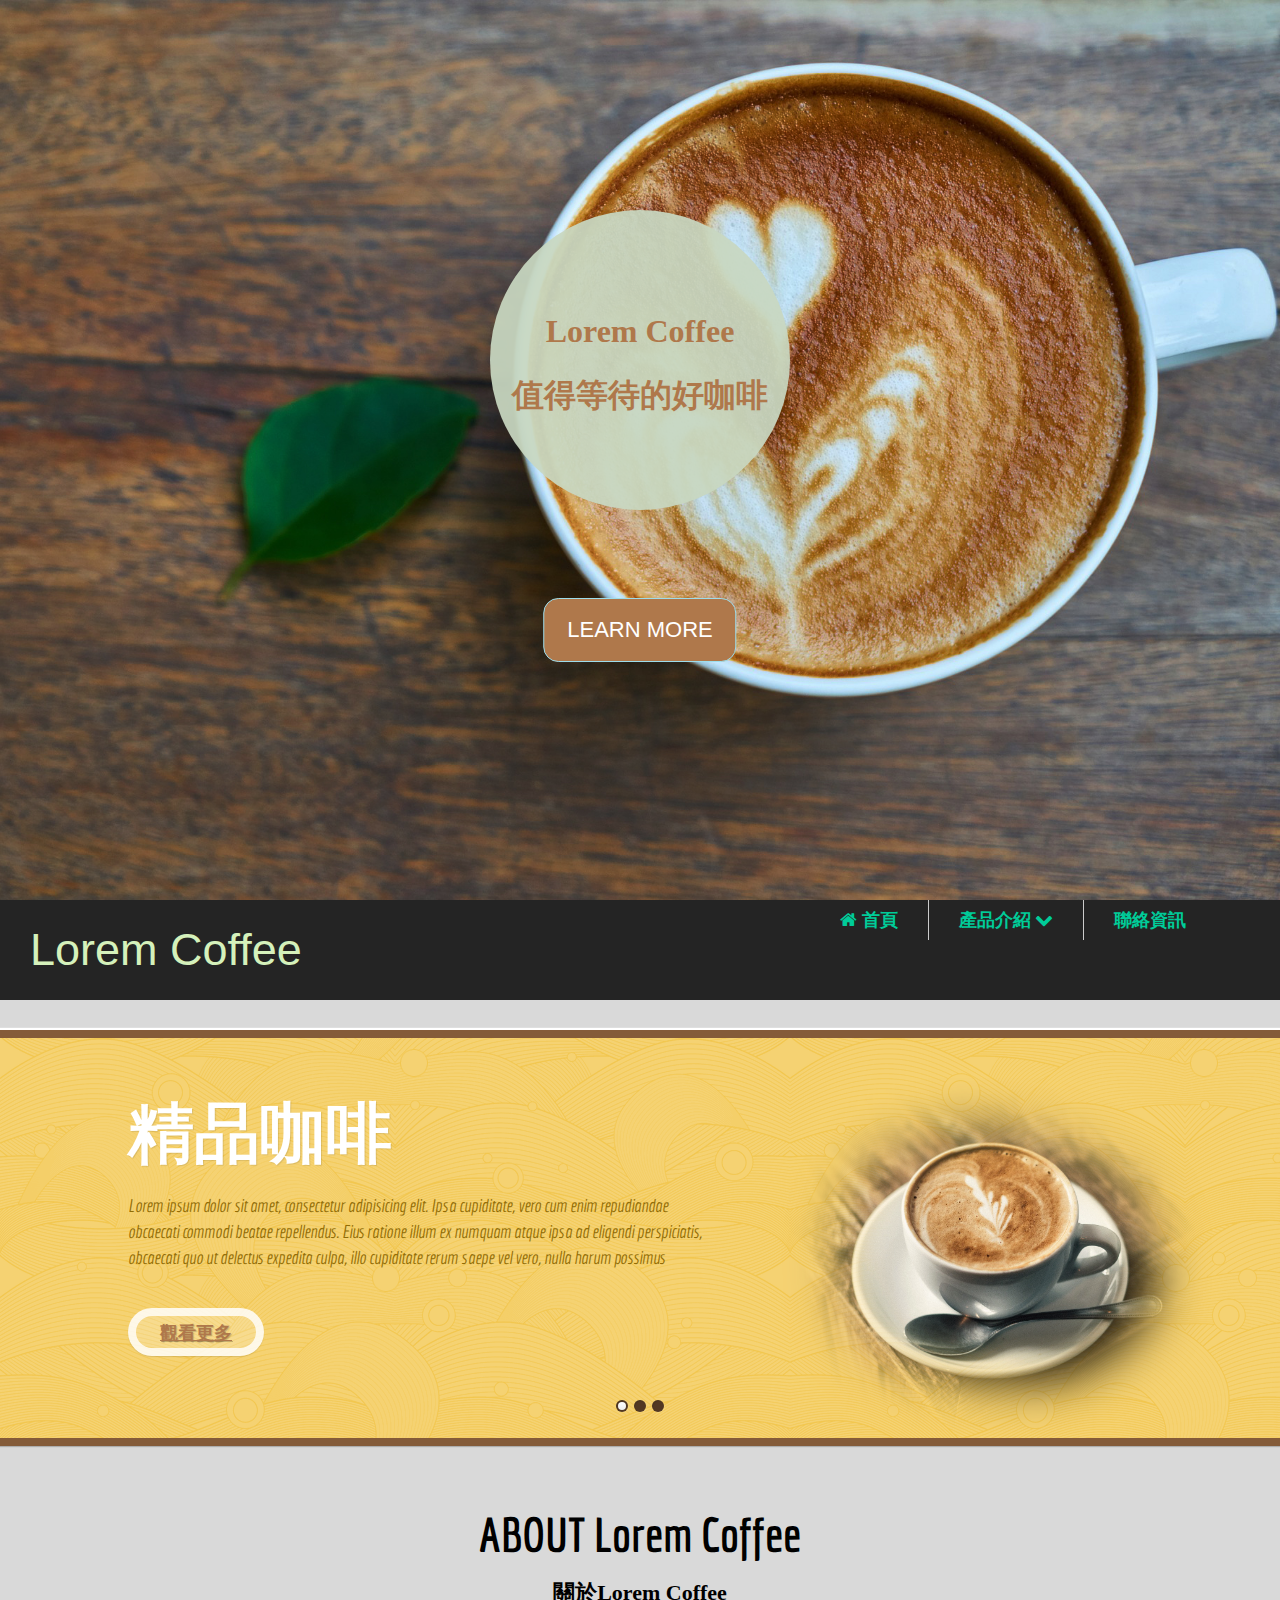
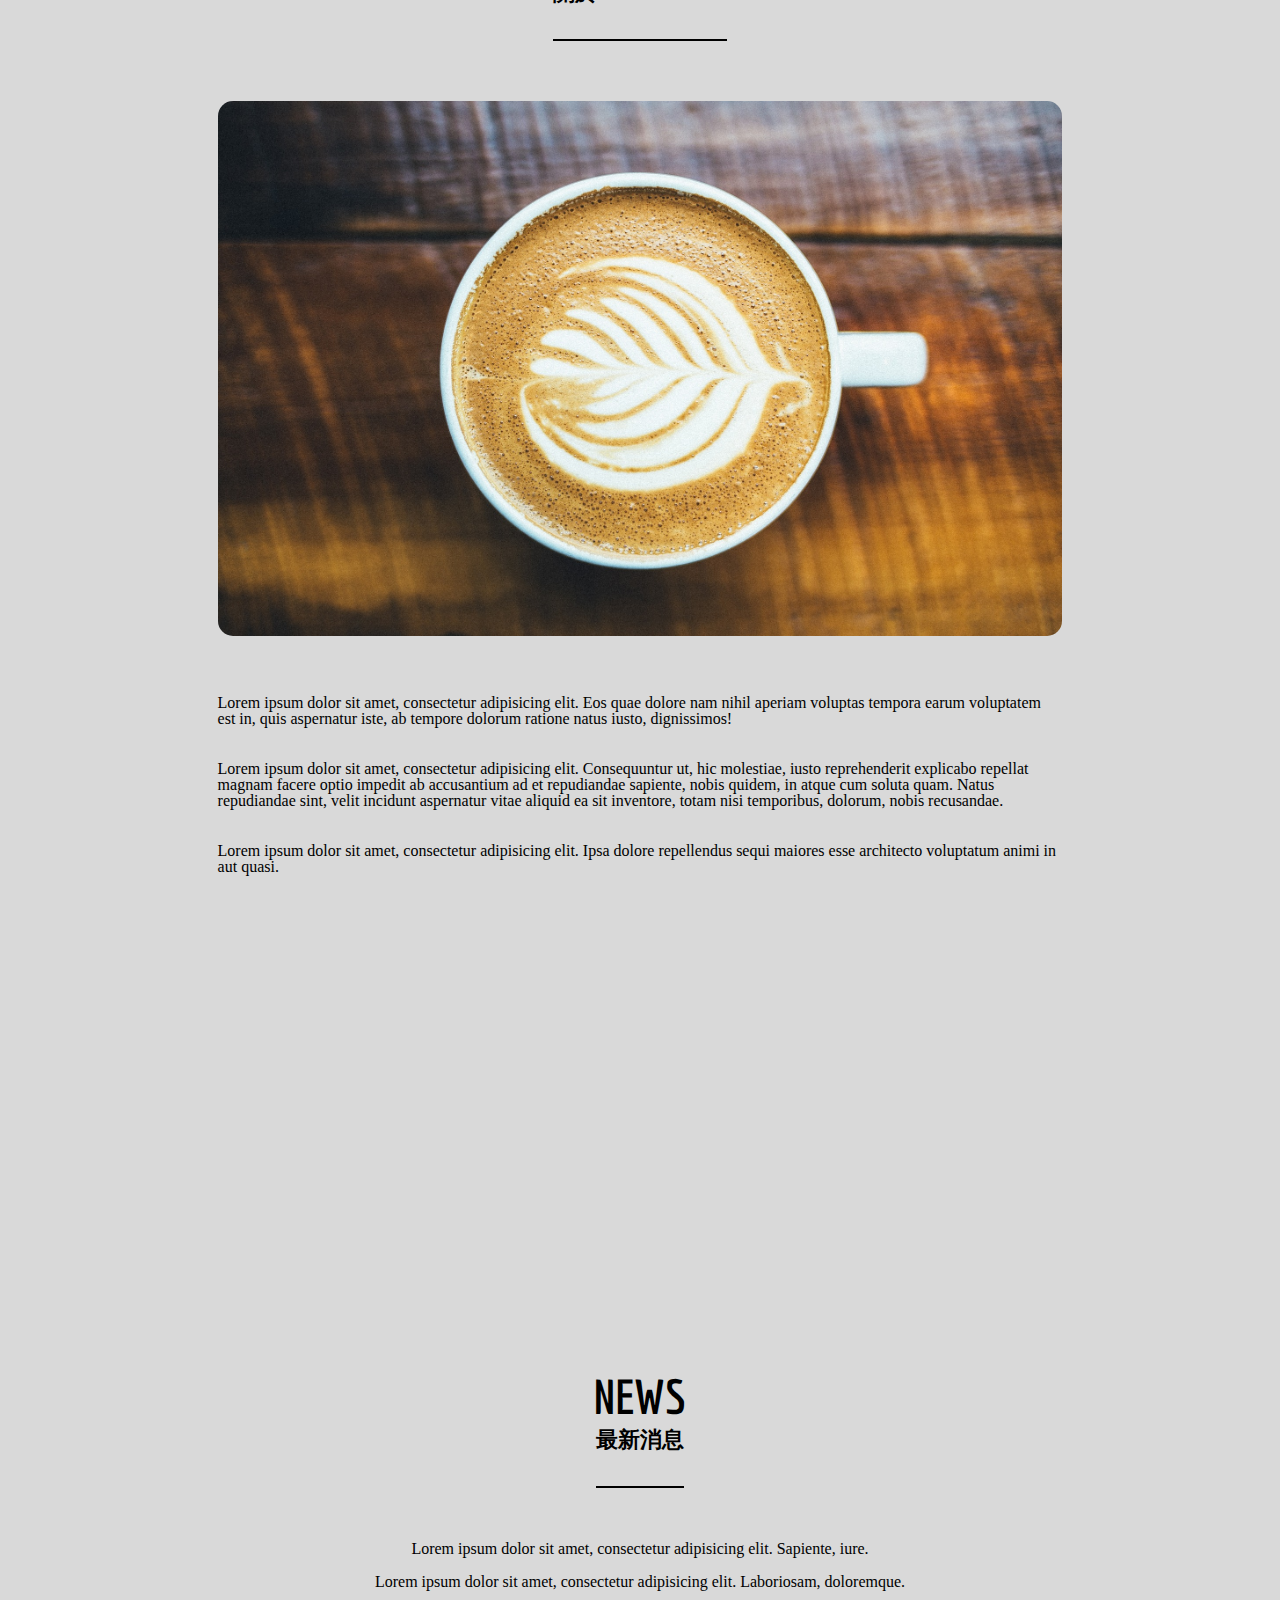
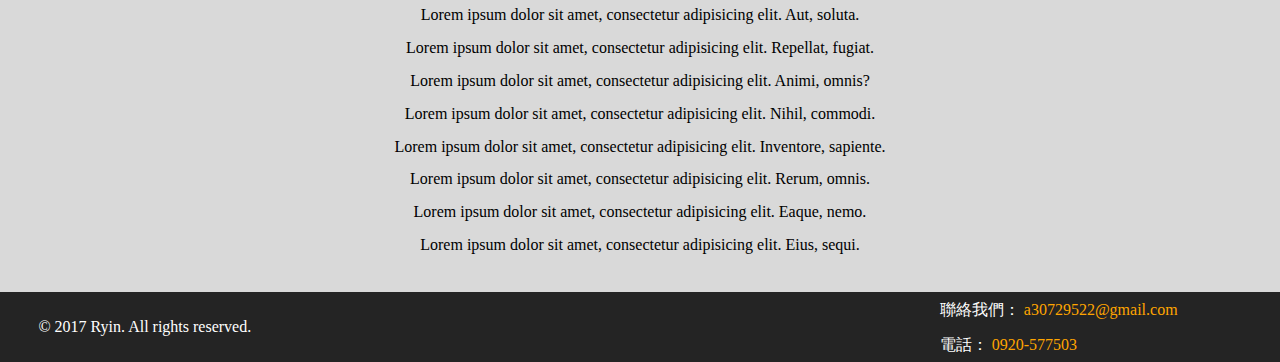
<file: index.html>
<!DOCTYPE html>
<html lang="en">

<head>
    <meta charset="UTF-8" />
    <meta http-equiv="X-UA-Compatible" content="IE=edge,chrome=1">
    <title>Lorem Coffee│值得等待的好咖啡</title>

    <meta name="viewport" content="width=device-width, initial-scale=1.0"><!--viewport，限制使用者操作縮放-->

    <meta name="description" content="Lorem Coffee│值得等待的好咖啡" />

    <meta name="keywords" content="slider, animations, parallax, delayed, easing, jquery, css3, kendo UI" />
    <meta name="author" content="Codrops" />

    
    <link rel="stylesheet" type="text/css" href="css/Parallax Content Slider with CSS3 and jQuery.css" /><!--幻燈片核心CSS-->
    <script type="text/javascript" src="js/modernizr.custom.28468.js"></script><!--幻燈片核心jQ-->
    
    <link href='http://fonts.googleapis.com/css?family=Economica:700,400italic' rel='stylesheet' type='text/css'><!--載入(英文)字型檔-->

    <noscript>
        <link rel="stylesheet" type="text/css" href="css/nojs.css" />
    </noscript>

	<link rel="shortcut icon" href="img/coffee-cup.ico"> 
	<!--載入網頁圖示-->
    <link rel="stylesheet" href="css/Lorem Coffee.css"><!--載入自定義的css檔-->
    <link rel="stylesheet" href="css/font-awesome.css">
    <!--載入font-awesome.css檔-->
    <link rel="stylesheet" href="css/animate.css"><!--載入animate.css動畫效果-->
    <script src="js/jquery-3.2.1.min.js"></script><!--載入JS(jQuery)核心-->
    <script src="js/coffee_all.js"></script><!--載入自定義的jQuery檔-->
    <!--由於套用幻燈片plugin之緣故，無法使用animate css-->
    
</head>

<body>
    <!--首頁大圖-->
    <div class="site_banner">
        <div class="site_banner_bg"></div>
        <div class="slogan_text">
            <p>Lorem Coffee</p>
            <p> 值得等待的好咖啡</p>
        </div>
        <input type="submit" value="LEARN MORE">
    </div>

    <div id="header">
        <div class="top_bar">
            <div class="logo">
                <h1>
		            <a href="index.html">Lorem Coffee</a>
	            </h1>
            </div>
            <!--下拉式選單-->
            <ul class="drop-down-menu">
                <li><a href="index.html" title="返回首頁"><span class="fa fa-home"></span> 首頁</a>
                </li>
                <li><a herf="#">產品介紹 <span class="fa fa-chevron-down"></span></a>
                    <ul>
                        <li><a href="product_coffee.html">精品咖啡</a>
                        </li>
                        <li><a href="product_tea.html">茶品與其他飲品</a>
                        </li>
                        <li><a href="product_cake.html">糕點甜品</a>
                        </li>
                    </ul>
                    </li>
                    <li><a href="liaise.html" title="聯絡我們">聯絡資訊</a>
                    </li>
            </ul>
            <!--手機版本選單-->
            <div id="right_menu">
                <div class="fa fa-bars"></div>
                <ul class="menu_list">
                    <div class="fa fa-chevron-up"></div>
                    <div class="clearfix"></div>

                    <li class="blank"><a href="index.html" title="返回首頁">首頁</a></li>
                    <li><a href="#" class="nope">產品介紹</a>
                        <ul>
                            <li><a href="product_coffee.html">精品咖啡</a>
                            </li>
                            <li><a href="product_tea.html">茶品與其他飲品</a>
                            </li>
                            <li><a href="product_cake.html">糕點甜品</a>
                            </li>
                        </ul>
                    </li>
                    <li><a href="liaise.html" title="聯絡我們">聯絡資訊</a></li>
                </ul>
            </div>
        </div>
    </div>
    <!--幻燈片效果-->
    <div id="da-slider" class="da-slider">
        <div class="da-slide">
            <h2>精品咖啡</h2>
            <p>Lorem ipsum dolor sit amet, consectetur adipisicing elit. Ipsa cupiditate, vero cum enim repudiandae obcaecati commodi beatae repellendus. Eius ratione illum ex numquam atque ipsa ad eligendi perspiciatis, obcaecati quo ut delectus expedita culpa, illo cupiditate rerum saepe vel vero, nulla harum possimus dignissimos error. Iste id ut dolorem dolorum laboriosam necessitatibus rerum laborum fugiat, voluptatibus, porro aspernatur et magni laudantium ea pariatur odit debitis. Incidunt ex accusamus numquam ad veniam corporis eum. Cum modi tenetur laboriosam autem molestias earum!</p>
            <a href="product_coffee.html" class="da-link">觀看更多</a>
            <div class="da-img">
                <img class="coffee_img" src="img/1.png" alt="精品咖啡" />
            </div>
        </div>
        <div class="da-slide">
            <h2>茶品與其他飲品</h2>
            <p>Lorem ipsum dolor sit amet, consectetur adipisicing elit. Quibusdam, delectus. Provident sit hic optio animi quae dolorum neque blanditiis aliquam. Esse laborum magnam molestias cupiditate tempora iste nesciunt recusandae assumenda nam deserunt, tempore numquam perspiciatis accusamus pariatur, quo tenetur, explicabo odio cumque praesentium laudantium. Recusandae et beatae esse blanditiis pariatur adipisci omnis, dolores vero ut quaerat dignissimos maxime assumenda illum quod tempore totam amet aliquam eum id voluptate temporibus. Dolor sunt soluta neque at voluptatum sapiente natus qui cum iusto.</p>
            <a href="product_tea.html" class="da-link">觀看更多</a>
            <div class="da-img">
                <img class="tea_img" src="img/2.png" alt="image01" />
            </div>
        </div>
        <div class="da-slide">
            <h2>糕點甜品</h2>
            <p>Lorem ipsum dolor sit amet, consectetur adipisicing elit. Accusantium natus tenetur quae aliquam eaque laboriosam nihil impedit accusamus ratione nemo saepe fuga atque maxime aspernatur omnis eos ducimus obcaecati, ut, earum voluptas, a. Quo vero provident distinctio in necessitatibus enim excepturi deleniti, iste illo dicta voluptatem aspernatur, a itaque quasi ducimus perferendis corrupti omnis quos non. Hic quas nihil minus inventore soluta consequatur veritatis labore, eos dicta sint pariatur alias cum vitae magni, aspernatur modi incidunt, amet. Tempore quam, suscipit.</p>
            <a href="product_cake.html" class="da-link">觀看更多</a>
            <div class="da-img">
                <img class="cake_img" src="img/3.png" alt="image01" />
            </div>
        </div>
        <nav class="da-arrows">
            <!--左右置換箭頭icon-->
            <span class="da-arrows-prev"></span>
            <span class="da-arrows-next"></span>
        </nav>
    </div>

    <div class="main">
    	<div class="about">
            <h2>ABOUT Lorem Coffee<br><span>關於Lorem Coffee</span></h2>
            <img src="img/coffee-983955_1920.jpg" alt="一顆包子"></li>
            <p class="blank">Lorem ipsum dolor sit amet, consectetur adipisicing elit. Eos quae dolore nam nihil aperiam voluptas tempora earum voluptatem est in, quis aspernatur iste, ab tempore dolorum ratione natus iusto, dignissimos!</p>
            <p>Lorem ipsum dolor sit amet, consectetur adipisicing elit. Consequuntur ut, hic molestiae, iusto reprehenderit explicabo repellat magnam facere optio impedit ab accusantium ad et repudiandae sapiente, nobis quidem, in atque cum soluta quam. Natus repudiandae sint, velit incidunt aspernatur vitae aliquid ea sit inventore, totam nisi temporibus, dolorum, nobis recusandae.</p>
            <p>Lorem ipsum dolor sit amet, consectetur adipisicing elit. Ipsa dolore repellendus sequi maiores esse architecto voluptatum animi in aut quasi.</p>
            <div class="clearfix"></div>
        </div>
        <div class="interlude"></div>
        <div class="news">
            <h2>NEWS<br><span>最新消息</span></h2>
            <ul>
                <li>Lorem ipsum dolor sit amet, consectetur adipisicing elit. Sapiente, iure.
                </li>
                <li>Lorem ipsum dolor sit amet, consectetur adipisicing elit. Laboriosam, doloremque.</li>
                <li>Lorem ipsum dolor sit amet, consectetur adipisicing elit. Aut, soluta.</li>
                <li>Lorem ipsum dolor sit amet, consectetur adipisicing elit. Repellat, fugiat.</li>
                <li>Lorem ipsum dolor sit amet, consectetur adipisicing elit. Animi, omnis?</li>
                <li>Lorem ipsum dolor sit amet, consectetur adipisicing elit. Nihil, commodi.</li>
                <li>Lorem ipsum dolor sit amet, consectetur adipisicing elit. Inventore, sapiente.</li>
                <li>Lorem ipsum dolor sit amet, consectetur adipisicing elit. Rerum, omnis.</li>
                <li>Lorem ipsum dolor sit amet, consectetur adipisicing elit. Eaque, nemo.</li>
                <li>Lorem ipsum dolor sit amet, consectetur adipisicing elit. Eius, sequi.</li>
            </ul>
        </div>
    </div>
        
    
    <div class="footer">
        <p>© 2017 Ryin. All rights reserved.</p>
        <div class="footer_bar">
            <span>聯絡我們：</span>
            <span class="inf">a30729522@gmail.com</span>
            <br>
            <span>電話：</span>
            <span class="inf">0920-577503</span>
        </div>
    </div>

	<!--幻燈片-->
    <script type="text/javascript" src="http://ajax.googleapis.com/ajax/libs/jquery/1.7.1/jquery.min.js"></script>
    <script type="text/javascript" src="js/jquery.cslider.js"></script>
    <script type="text/javascript">
    $(function() {
        $('#da-slider').cslider({
            autoplay: true, /*自動更換幻燈片*/
            bgincrement: 450
        });
    });
    </script>

	<!--聯絡鈕-->
	    <div id="liaise">
        <div class="bar">
            <p>聯 絡 我 們</p>
        </div>
        <ul class="icon_container">
             <li>
                <a class="fa fa-facebook" href="https://www.facebook.com/R.yin.21" target="_blank"></a>
             </li>
             <li>
                <a class="fa fa-envelope" href="mailto:a30729522@gmail.com"></a>
             </li>
             <li>
                <a class="fa fa-heart-o" herf="#"></a>
             </li>
        </ul>
    </div> 

    <!--go top鈕-->
    <img id="go_top" src="img/go_top.png" title="回到頁首" />
    <script>
    $.extend($.easing, {
        easeOutExpo: function(x, t, b, c, d) {
            return (t == d) ? b + c : c * (-Math.pow(2, -10 * t / d) + 1) + b;
        }
    });
    </script>

</body>

</html>
</file>
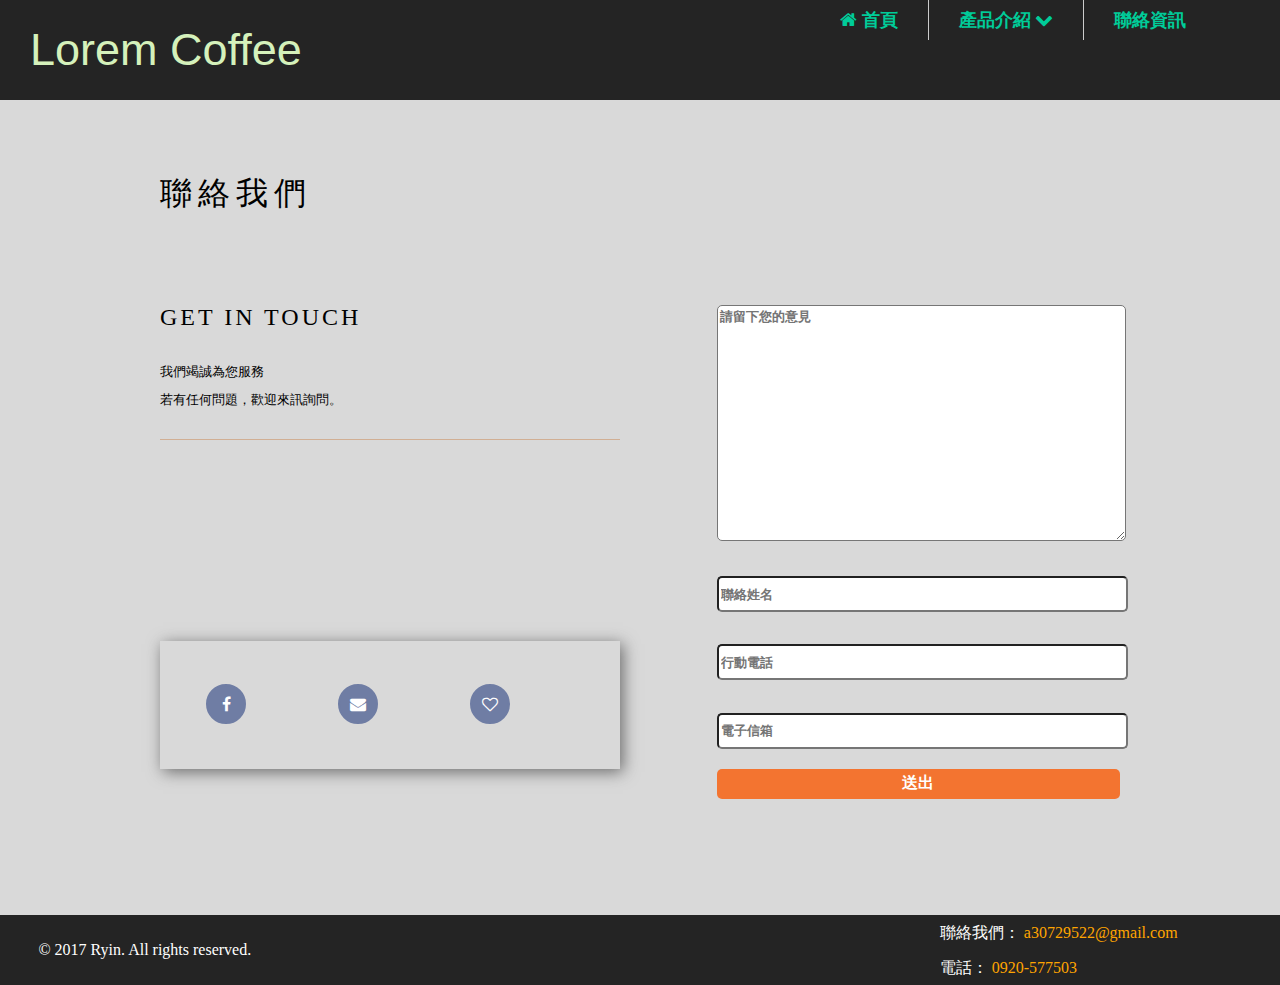
<file: liaise.html>
<!DOCTYPE html>
<html lang="en">

<head>
    <meta charset="UTF-8" />
    <meta http-equiv="X-UA-Compatible" content="IE=edge,chrome=1">
    <title>聯絡我們│Lorem Coffee</title>
    <meta name="viewport" content="width=device-width, initial-scale=1.0">
    <!--viewport，限制使用者操作縮放-->

    <meta name="description" content="Lorem Coffee│值得等待的好咖啡" />
    
    <meta name="keywords" content="slider, animations, parallax, delayed, easing, jquery, css3, kendo UI" />
    <meta name="author" content="Codrops" />
    <link href='http://fonts.googleapis.com/css?family=Economica:700,400italic' rel='stylesheet' type='text/css'>
    <!--載入(英文)字型檔-->
    <noscript>
        <link rel="stylesheet" type="text/css" href="css/nojs.css" />
    </noscript>

    <link rel="shortcut icon" href="img/coffee-cup.ico">
    <!--載入網頁圖示-->
    <link rel="stylesheet" href="css/Lorem Coffee.css">
    <!--載入自定義的css檔-->
    <link rel="stylesheet" href="css/font-awesome.css">
    <!--載入font-awesome.css檔-->
    <link rel="stylesheet" href="css/animate.css">
    <!--載入animate.css動畫效果-->
    <script src="js/jquery-3.2.1.min.js"></script>
    <!--載入JS(jQuery)核心-->
    <script src="js/coffee_all.js"></script>
    <!--載入自定義的jQuery檔-->
</head>

<body>
    <div id="header">
        <div class="top_bar">
            <div class="logo">
                <h1>
                    <a href="index.html">Lorem Coffee</a>
                </h1>
            </div>
            <!--下拉式選單-->
            <ul class="drop-down-menu">
                <li><a href="index.html" title="返回首頁"><span class="fa fa-home"></span> 首頁</a>
                </li>
                <li><a herf="#">產品介紹 <span class="fa fa-chevron-down"></span></a>
                    <ul>
                        <li><a href="product_coffee.html">精品咖啡</a>
                        </li>
                        <li><a href="product_tea.html">茶品與其他飲品</a>
                        </li>
                        <li><a href="product_cake.html">糕點甜品</a>
                        </li>
                    </ul>
                    </li>
                    <li><a href="liaise.html" title="聯絡我們">聯絡資訊</a>
                    </li>
            </ul>
            <!--手機版本選單-->
            <div id="right_menu">
                <div class="fa fa-bars"></div>
                <ul class="menu_list">
                    <div class="fa fa-chevron-up"></div>
                    <div class="clearfix"></div>

                    <li class="blank"><a href="index.html" title="返回首頁">首頁</a></li>
                    <li><a href="#" class="nope">產品介紹</a>
                        <ul>
                            <li><a href="product_coffee.html">精品咖啡</a>
                            </li>
                            <li><a href="product_tea.html">茶品與其他飲品</a>
                            </li>
                            <li><a href="product_cake.html">糕點甜品</a>
                            </li>
                        </ul>
                    </li>
                    <li><a href="liaise.html" title="聯絡我們">聯絡資訊</a></li>
                </ul>
            </div>
        </div>
    </div>
    <div class="lia_main">
        <h2>聯絡我們</h2>
        <div class="lia_box">
            <div class="text_note">
                <h3>GET IN TOUCH</h3>
                <p>我們竭誠為您服務</p>
                <p>若有任何問題，歡迎來訊詢問。</p>
            </div>
            <div class="ico_Box">
                <li>
                    <a class="fa fa-facebook" href="https://www.facebook.com/R.yin.21" target="_blank" title="粉絲專頁"></a>
                </li>
                <li>
                    <a class="fa fa-envelope" href="mailto:a30729522@gmail.com" title="寫信來訊"></a>
                </li>
                <li>
                    <a class="fa fa-heart-o" herf="#" title="加入書籤"></a>
                </li>
            </div>
        </div>
        <form action="#">
            <textarea name="opinion" id="opinion" class="opinion" placeholder="請留下您的意見"></textarea>
            <div class="form_list">
                <input type="text" id="name" name="name" placeholder="聯絡姓名">
                <input type="tel" id="phone" name="phone" placeholder="行動電話">
                <input type="email" id="mail" name="mail" placeholder="電子信箱">
                <input type="submit" value="送出">
            </div>
        </form>
    </div>
    <div class="footer">
        <p>© 2017 Ryin. All rights reserved.</p>
        <div class="footer_bar">
            <span>聯絡我們：</span>
            <span class="inf">a30729522@gmail.com</span>
            <br>
            <span>電話：</span>
            <span class="inf">0920-577503</span>
        </div>
    </div>
    
    <!--go top鈕-->
    <img id="go_top" src="img/go_top.png" title="回到頁首" />
    <script>
    $.extend($.easing, {
        easeOutExpo: function(x, t, b, c, d) {
            return (t == d) ? b + c : c * (-Math.pow(2, -10 * t / d) + 1) + b;
        }
    });
    </script>
</body>

</html>
</file>
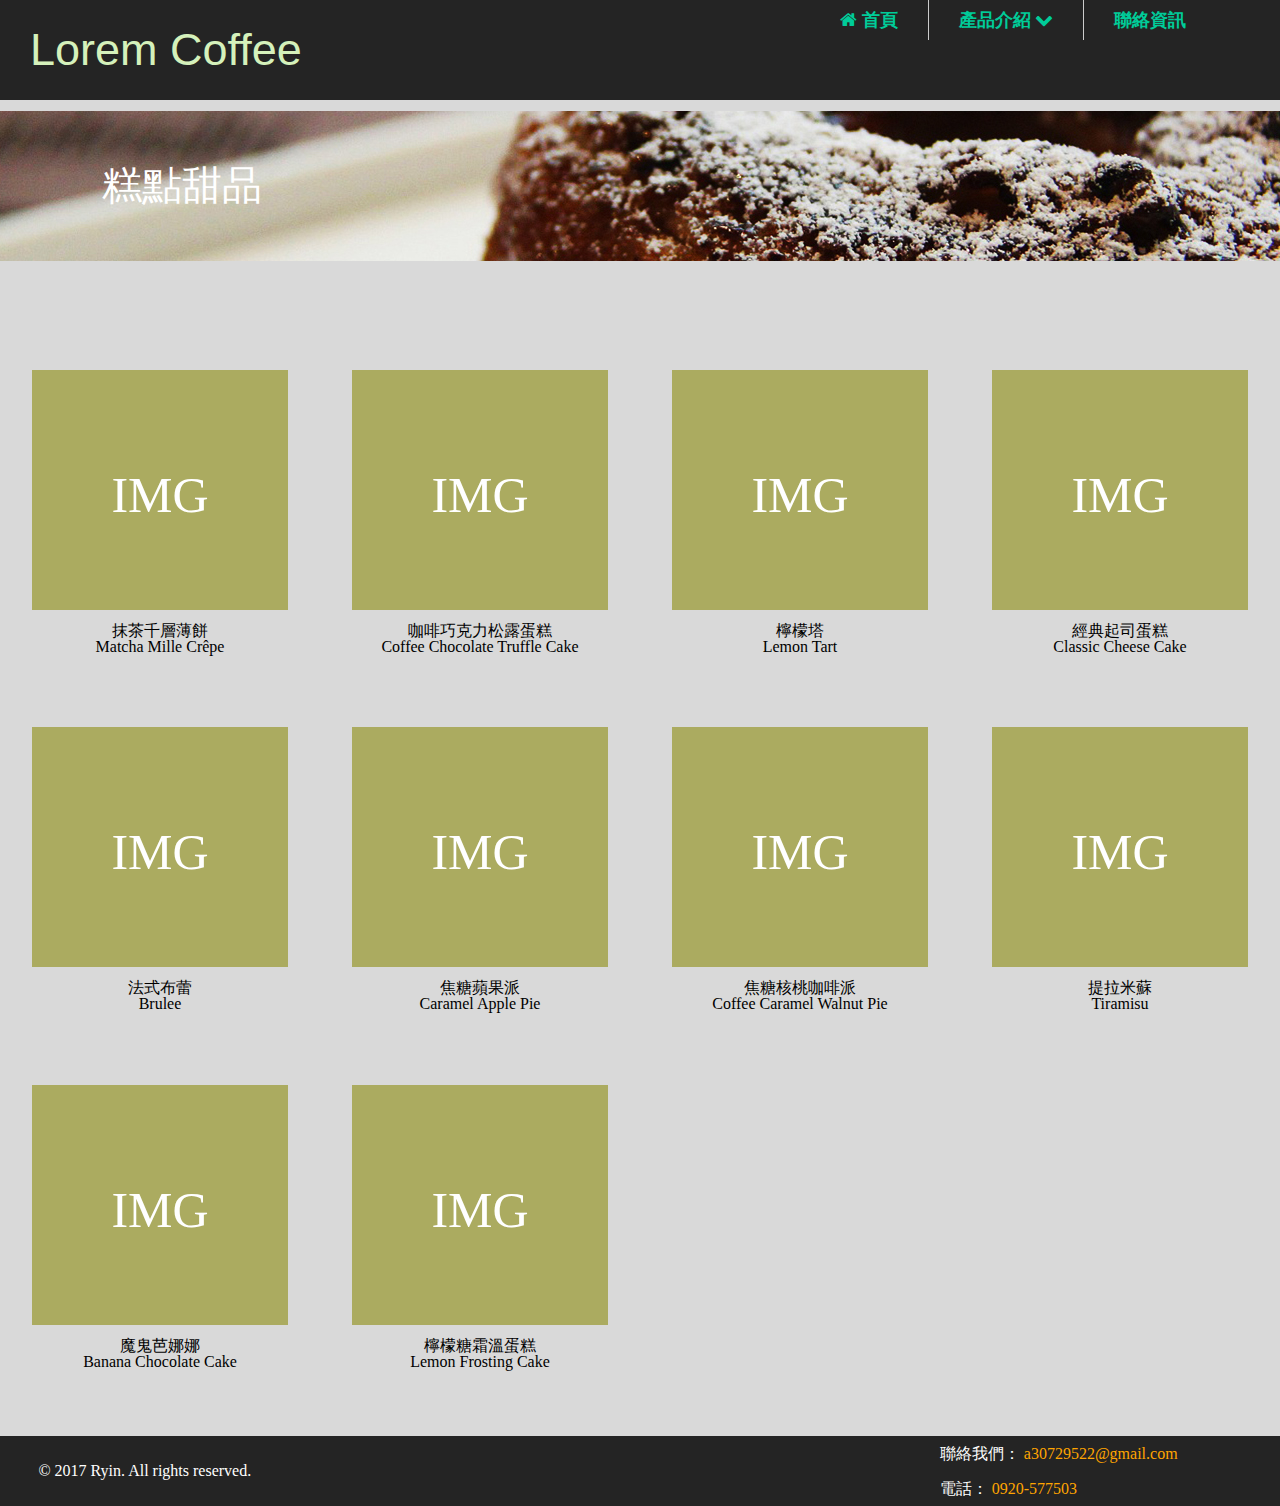
<file: product_cake.html>
<!DOCTYPE html>
<html lang="en">

<head>
    <meta charset="UTF-8" />
    <meta http-equiv="X-UA-Compatible" content="IE=edge,chrome=1">
    <title>糕點甜品│Lorem Coffee</title>

    <meta name="viewport" content="width=device-width, initial-scale=1.0"><!--viewport，限制使用者操作縮放-->

    <meta name="description" content="Lorem Coffee│值得等待的好咖啡" />

    <meta name="keywords" content="slider, animations, parallax, delayed, easing, jquery, css3, kendo UI" />
    <meta name="author" content="Codrops" />
    
    <link href='http://fonts.googleapis.com/css?family=Economica:700,400italic' rel='stylesheet' type='text/css'><!--載入(英文)字型檔-->

    <noscript>
        <link rel="stylesheet" type="text/css" href="css/nojs.css" />
    </noscript>

	<link rel="shortcut icon" href="img/coffee-cup.ico"> 
	<!--載入網頁圖示-->
    <link rel="stylesheet" href="css/Lorem Coffee.css"><!--載入自定義的css檔-->
    <link rel="stylesheet" href="css/font-awesome.css">
    <!--載入font-awesome.css檔-->
    <link rel="stylesheet" href="css/animate.css"><!--載入animate.css動畫效果-->
    <script src="js/jquery-3.2.1.min.js"></script><!--載入JS(jQuery)核心-->
    <script src="js/coffee_all.js"></script><!--載入自定義的jQuery檔-->
    <!--由於套用幻燈片plugin之緣故，無法使用animate css-->
    
</head>

<body>
    <div id="header">
        <div class="top_bar">
            <div class="logo">
                <h1>
                    <a href="index.html">Lorem Coffee</a>
                </h1>
            </div>
            <!--下拉式選單-->
            <ul class="drop-down-menu">
                <li><a href="index.html" title="返回首頁"><span class="fa fa-home"></span> 首頁</a>
                </li>
                <li><a herf="#">產品介紹 <span class="fa fa-chevron-down"></span></a>
                    <ul>
                        <li><a href="product_coffee.html">精品咖啡</a>
                        </li>
                        <li><a href="product_tea.html">茶品與其他飲品</a>
                        </li>
                        <li><a href="product_cake.html">糕點甜品</a>
                        </li>
                    </ul>
                    </li>
                    <li><a href="liaise.html" title="聯絡我們">聯絡資訊</a>
                    </li>
            </ul>
            <!--手機版本選單-->
            <div id="right_menu">
                <div class="fa fa-bars"></div>
                <ul class="menu_list">
                    <div class="fa fa-chevron-up"></div>
                    <div class="clearfix"></div>

                    <li class="blank"><a href="index.html" title="返回首頁">首頁</a></li>
                    <li><a href="#" class="nope">產品介紹</a>
                        <ul>
                            <li><a href="product_coffee.html">精品咖啡</a>
                            </li>
                            <li><a href="product_tea.html">茶品與其他飲品</a>
                            </li>
                            <li><a href="product_cake.html">糕點甜品</a>
                            </li>
                        </ul>
                    </li>
                    <li><a href="liaise.html" title="聯絡我們">聯絡資訊</a></li>
                </ul>
            </div>
        </div>
    </div>
    
    <div class="products_top cake">
         <h2>糕點甜品</h2>
    </div>

    <div class="main">
    	<ul class="products_list">
            <li>
                <div>IMG</div>
                <p>抹茶千層薄餅
                <br>Matcha Mille Crêpe</p>
            </li>
            <li>
                <div>IMG</div>
                <p>咖啡巧克力松露蛋糕
                <br>Coffee Chocolate Truffle Cake</p>
            </li>
            <li>
                <div>IMG</div>
                <p>檸檬塔
                <br>Lemon Tart</p>
            </li>
            <li>
                <div>IMG</div>
                <p>經典起司蛋糕
                <br>Classic Cheese Cake</p>
            </li>
            <li>
                <div>IMG</div>
                <p>法式布蕾
                <br>Brulee</p>
            </li>
            <li>
                <div>IMG</div>
                <p>焦糖蘋果派
                <br>Caramel Apple Pie</p>
            </li>
            <li>
                <div>IMG</div>
                <p>焦糖核桃咖啡派
                <br>Coffee Caramel Walnut Pie</p>
            </li>
            <li>
                <div>IMG</div>
                <p>提拉米蘇
                <br>Tiramisu</p>
            </li>
            <li>
                <div>IMG</div>
                <p>魔鬼芭娜娜
                <br>Banana Chocolate Cake</p>
            </li>
            <li>
                <div>IMG</div>
                <p>檸檬糖霜溫蛋糕
                <br>Lemon Frosting Cake</p>
            </li>
        </ul>
        <div class="clearfix"></div>
    </div>
        
    
    <div class="footer">
        <p>© 2017 Ryin. All rights reserved.</p>
        <div class="footer_bar">
            <span>聯絡我們：</span>
            <span class="inf">a30729522@gmail.com</span>
            <br>
            <span>電話：</span>
            <span class="inf">0920-577503</span>
        </div>
    </div>

	<!--幻燈片-->
    <script type="text/javascript" src="http://ajax.googleapis.com/ajax/libs/jquery/1.7.1/jquery.min.js"></script>
    <script type="text/javascript" src="js/jquery.cslider.js"></script>
    <script type="text/javascript">
    $(function() {
        $('#da-slider').cslider({
            autoplay: true, /*自動更換幻燈片*/
            bgincrement: 450
        });
    });
    </script>

	<!--聯絡鈕-->
	    <div id="liaise">
        <div class="bar">
            <p>聯 絡 我 們</p>
        </div>
        <ul class="icon_container">
             <li>
                <a class="fa fa-facebook" href="https://www.facebook.com/a.yin.71" target="_blank"></a>
             </li>
             <li>
                <a class="fa fa-envelope" href="mailto:a30729522@gmail.com"></a>
             </li>
             <li>
                <a class="fa fa-heart-o" herf="#"></a>
             </li>
        </ul>
    </div> 

    <!--go top鈕-->
    <img id="go_top" src="img/go_top.png" title="回到頁首" />
    <script>
    $.extend($.easing, {
        easeOutExpo: function(x, t, b, c, d) {
            return (t == d) ? b + c : c * (-Math.pow(2, -10 * t / d) + 1) + b;
        }
    });
    </script>

</body>

</html>
</file>
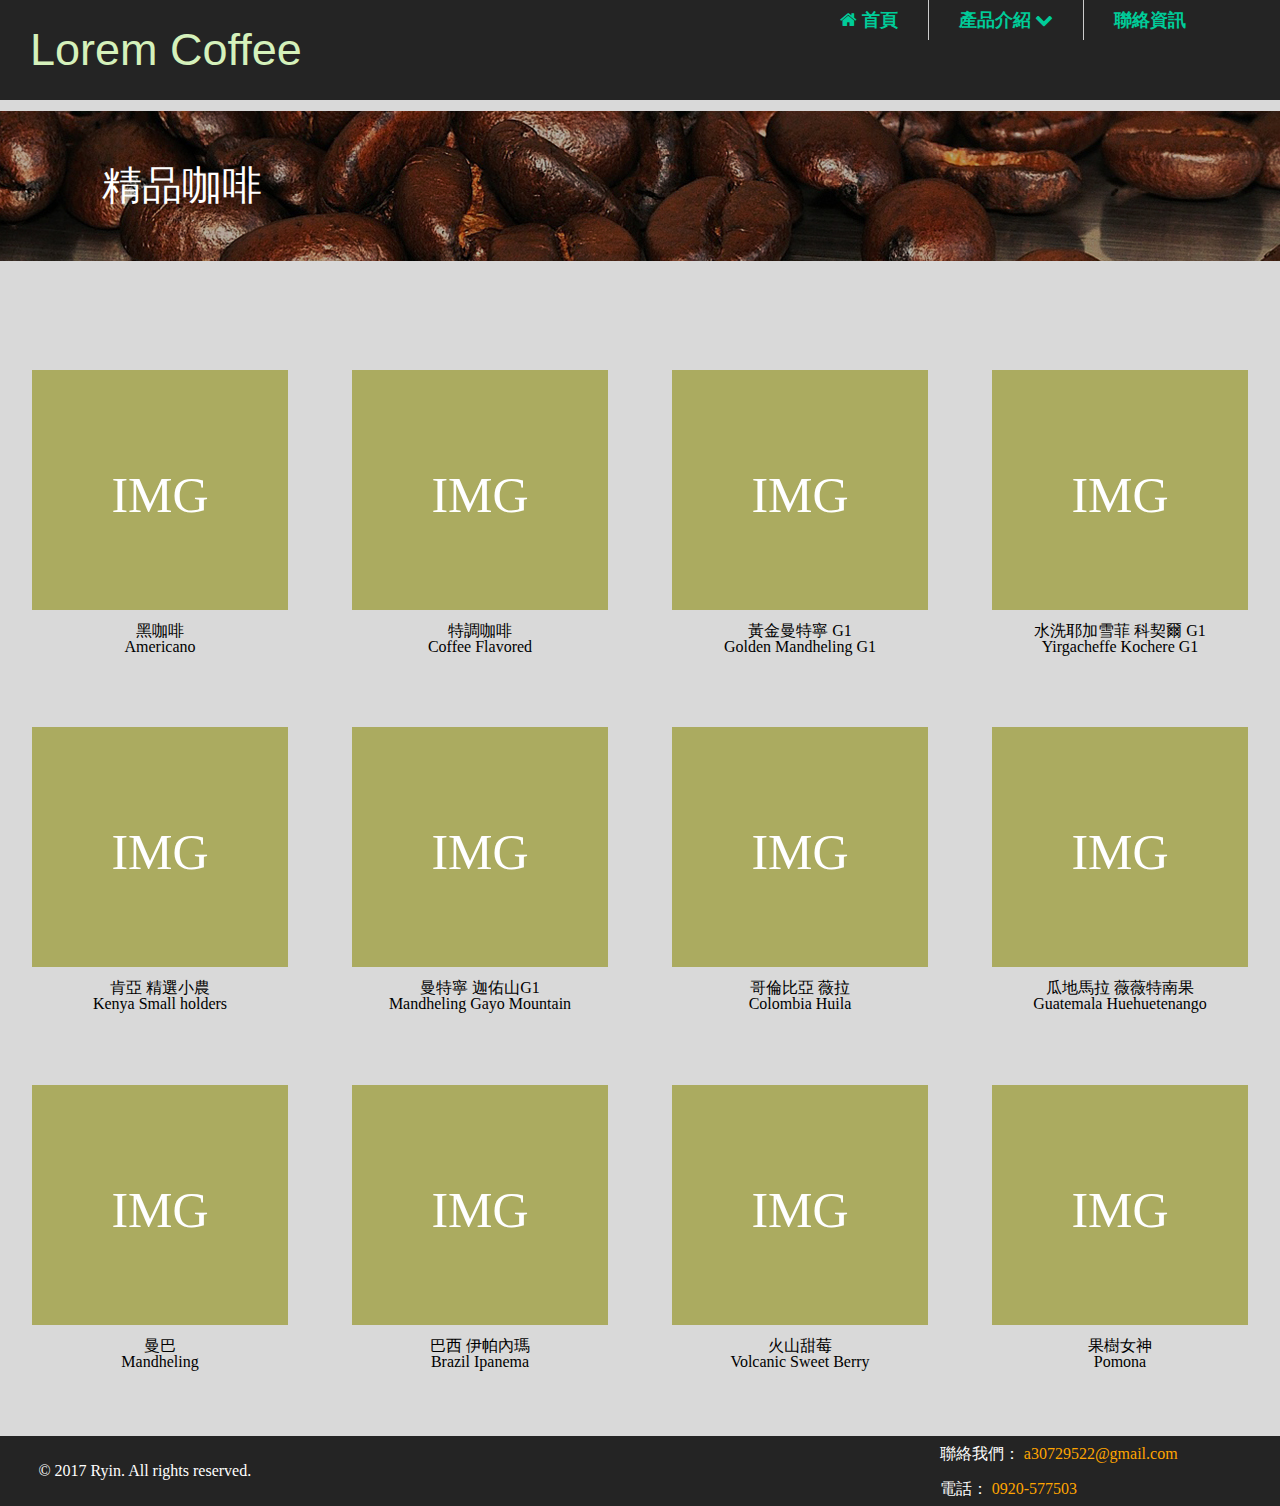
<file: product_coffee.html>
<!DOCTYPE html>
<html lang="en">

<head>
    <meta charset="UTF-8" />
    <meta http-equiv="X-UA-Compatible" content="IE=edge,chrome=1">
    <title>精品咖啡│Lorem Coffee</title>

    <meta name="viewport" content="width=device-width, initial-scale=1.0"><!--viewport，限制使用者操作縮放-->

    <meta name="description" content="Lorem Coffee│值得等待的好咖啡" />

    <meta name="keywords" content="slider, animations, parallax, delayed, easing, jquery, css3, kendo UI" />
    <meta name="author" content="Codrops" />
    
    <link href='http://fonts.googleapis.com/css?family=Economica:700,400italic' rel='stylesheet' type='text/css'><!--載入(英文)字型檔-->

    <noscript>
        <link rel="stylesheet" type="text/css" href="css/nojs.css" />
    </noscript>

	<link rel="shortcut icon" href="img/coffee-cup.ico"> 
	<!--載入網頁圖示-->
    <link rel="stylesheet" href="css/Lorem Coffee.css"><!--載入自定義的css檔-->
    <link rel="stylesheet" href="css/font-awesome.css">
    <!--載入font-awesome.css檔-->
    <link rel="stylesheet" href="css/animate.css"><!--載入animate.css動畫效果-->
    <script src="js/jquery-3.2.1.min.js"></script><!--載入JS(jQuery)核心-->
    <script src="js/coffee_all.js"></script><!--載入自定義的jQuery檔-->
    <!--由於套用幻燈片plugin之緣故，無法使用animate css-->
    
</head>

<body>
    <div id="header">
        <div class="top_bar">
            <div class="logo">
                <h1>
                    <a href="index.html">Lorem Coffee</a>
                </h1>
            </div>
            <!--下拉式選單-->
            <ul class="drop-down-menu">
                <li><a href="index.html" title="返回首頁"><span class="fa fa-home"></span> 首頁</a>
                </li>
                <li><a herf="#">產品介紹 <span class="fa fa-chevron-down"></span></a>
                    <ul>
                        <li><a href="product_coffee.html">精品咖啡</a>
                        </li>
                        <li><a href="product_tea.html">茶品與其他飲品</a>
                        </li>
                        <li><a href="product_cake.html">糕點甜品</a>
                        </li>
                    </ul>
                    </li>
                    <li><a href="liaise.html" title="聯絡我們">聯絡資訊</a>
                    </li>
            </ul>
            <!--手機版本選單-->
            <div id="right_menu">
                <div class="fa fa-bars"></div>
                <ul class="menu_list">
                    <div class="fa fa-chevron-up"></div>
                    <div class="clearfix"></div>

                    <li class="blank"><a href="index.html" title="返回首頁">首頁</a></li>
                    <li><a href="#" class="nope">產品介紹</a>
                        <ul>
                            <li><a href="product_coffee.html">精品咖啡</a>
                            </li>
                            <li><a href="product_tea.html">茶品與其他飲品</a>
                            </li>
                            <li><a href="product_cake.html">糕點甜品</a>
                            </li>
                        </ul>
                    </li>
                    <li><a href="liaise.html" title="聯絡我們">聯絡資訊</a></li>
                </ul>
            </div>
        </div>
    </div>
    
    <div class="products_top coffee">
         <h2>精品咖啡</h2>
    </div>

    <div class="main">
    	<ul class="products_list">
            <li>
                <div>IMG</div>
                <p>黑咖啡
                <br>Americano</p>
            </li>
            <li>
                <div>IMG</div>
                <p>特調咖啡
                <br>Coffee Flavored</p>
            </li>
            <li>
                <div>IMG</div>
                <p>黃金曼特寧 G1
                <br>Golden Mandheling G1</p>
            </li>
            <li>
                <div>IMG</div>
                <p>水洗耶加雪菲 科契爾 G1
                <br>Yirgacheffe Kochere G1</p>
            </li>
            <li>
                <div>IMG</div>
                <p>肯亞 精選小農
                <br>Kenya Small holders</p>
            </li>
            <li>
                <div>IMG</div>
                <p>曼特寧 迦佑山G1
                <br>Mandheling Gayo Mountain</p>
            </li>
            <li>
                <div>IMG</div>
                <p>哥倫比亞 薇拉 
                <br>Colombia Huila</p>
            </li>
            <li>
                <div>IMG</div>
                <p>瓜地馬拉 薇薇特南果
                <br>Guatemala Huehuetenango</p>
            </li>
            <li>
                <div>IMG</div>
                <p>曼巴
                <br>Mandheling</p>
            </li>
            <li>
                <div>IMG</div>
                <p>巴西 伊帕內瑪
                <br>Brazil Ipanema</p>
            </li>
            <li>
                <div>IMG</div>
                <p>火山甜莓
                <br>Volcanic Sweet Berry</p>
            </li>
            <li>
                <div>IMG</div>
                <p>果樹女神
                <br>Pomona</p>
            </li>
        </ul>
        <div class="clearfix"></div>
    </div>
        
    
    <div class="footer">
        <p>© 2017 Ryin. All rights reserved.</p>
        <div class="footer_bar">
            <span>聯絡我們：</span>
            <span class="inf">a30729522@gmail.com</span>
            <br>
            <span>電話：</span>
            <span class="inf">0920-577503</span>
        </div>
    </div>

	<!--幻燈片-->
    <script type="text/javascript" src="http://ajax.googleapis.com/ajax/libs/jquery/1.7.1/jquery.min.js"></script>
    <script type="text/javascript" src="js/jquery.cslider.js"></script>
    <script type="text/javascript">
    $(function() {
        $('#da-slider').cslider({
            autoplay: true, /*自動更換幻燈片*/
            bgincrement: 450
        });
    });
    </script>

	<!--聯絡鈕-->
	    <div id="liaise">
        <div class="bar">
            <p>聯 絡 我 們</p>
        </div>
        <ul class="icon_container">
             <li>
                <a class="fa fa-facebook" href="https://www.facebook.com/a.yin.71" target="_blank"></a>
             </li>
             <li>
                <a class="fa fa-envelope" href="mailto:a30729522@gmail.com"></a>
             </li>
             <li>
                <a class="fa fa-heart-o" herf="#"></a>
             </li>
        </ul>
    </div> 

    <!--go top鈕-->
    <img id="go_top" src="img/go_top.png" title="回到頁首" />
    <script>
    $.extend($.easing, {
        easeOutExpo: function(x, t, b, c, d) {
            return (t == d) ? b + c : c * (-Math.pow(2, -10 * t / d) + 1) + b;
        }
    });
    </script>

</body>

</html>
</file>
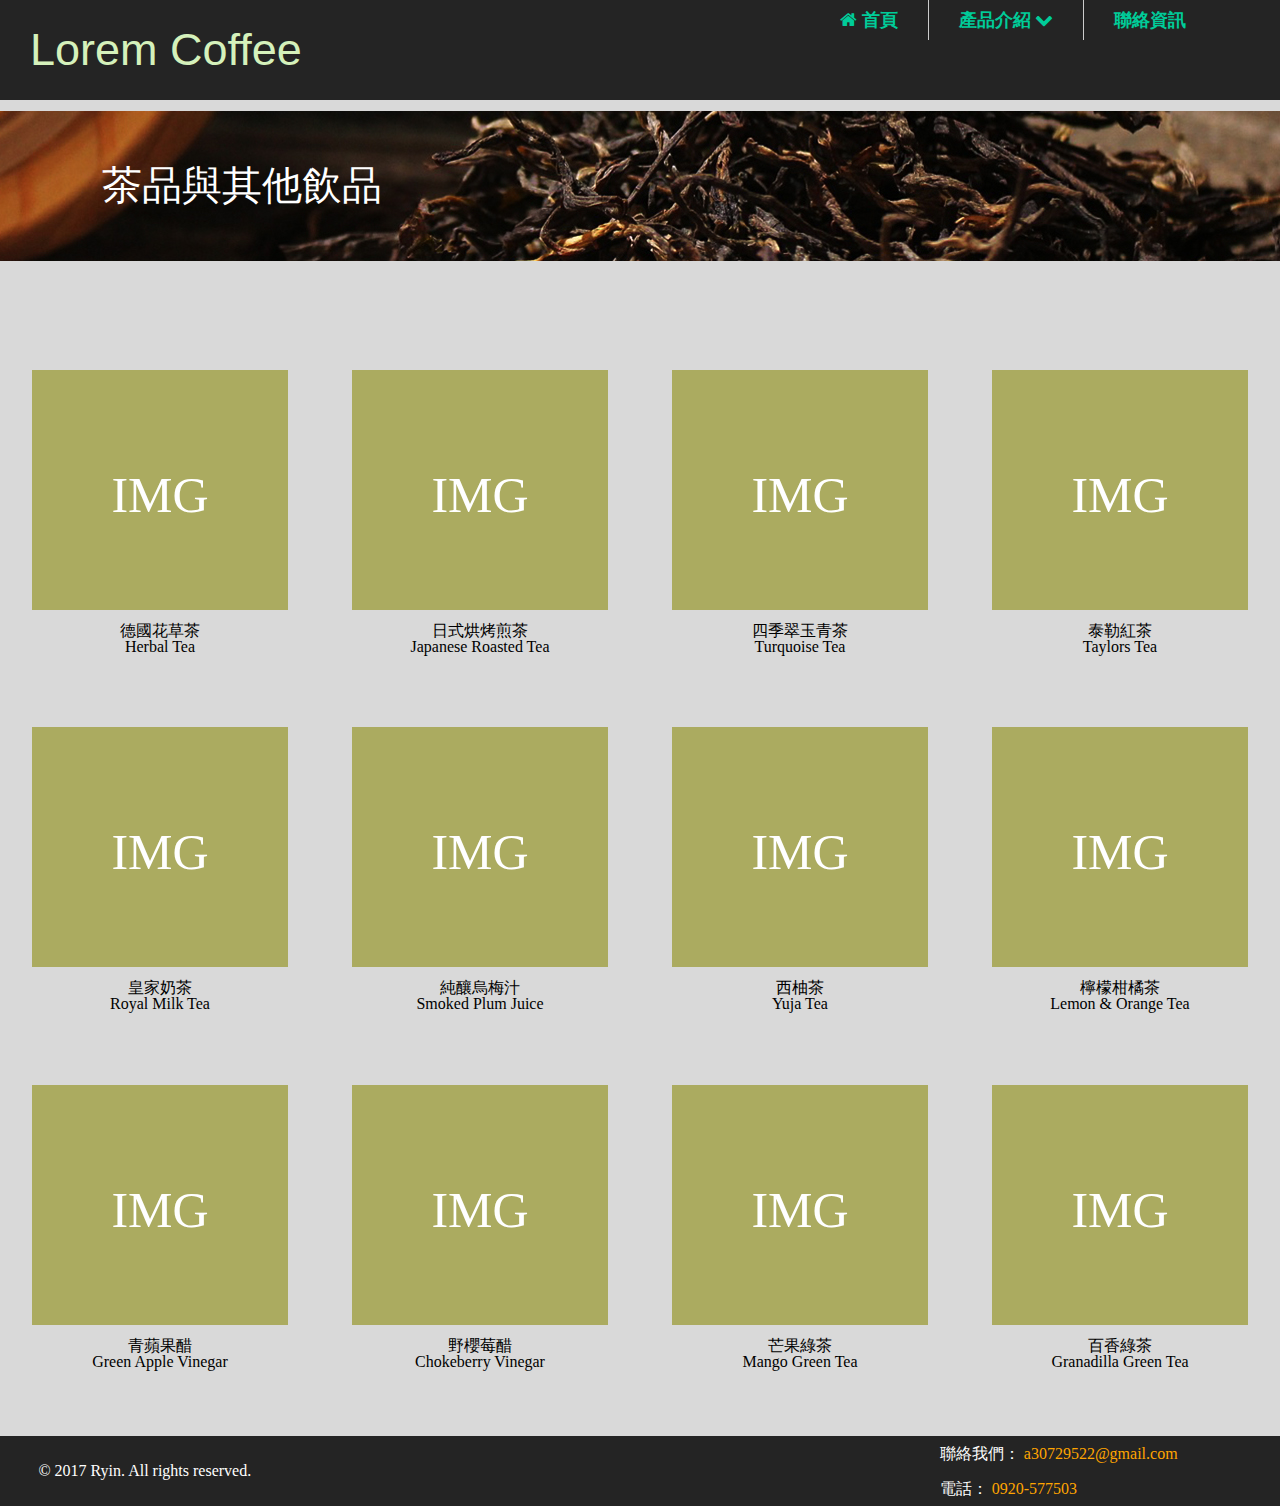
<file: product_tea.html>
<!DOCTYPE html>
<html lang="en">

<head>
    <meta charset="UTF-8" />
    <meta http-equiv="X-UA-Compatible" content="IE=edge,chrome=1">
    <title>茶品與其他飲品│Lorem Coffee</title>

    <meta name="viewport" content="width=device-width, initial-scale=1.0"><!--viewport，限制使用者操作縮放-->

    <meta name="description" content="Lorem Coffee│值得等待的好咖啡" />

    <meta name="keywords" content="slider, animations, parallax, delayed, easing, jquery, css3, kendo UI" />
    <meta name="author" content="Codrops" />
    
    <link href='http://fonts.googleapis.com/css?family=Economica:700,400italic' rel='stylesheet' type='text/css'><!--載入(英文)字型檔-->

    <noscript>
        <link rel="stylesheet" type="text/css" href="css/nojs.css" />
    </noscript>

	<link rel="shortcut icon" href="img/coffee-cup.ico"> 
	<!--載入網頁圖示-->
    <link rel="stylesheet" href="css/Lorem Coffee.css"><!--載入自定義的css檔-->
    <link rel="stylesheet" href="css/font-awesome.css">
    <!--載入font-awesome.css檔-->
    <link rel="stylesheet" href="css/animate.css"><!--載入animate.css動畫效果-->
    <script src="js/jquery-3.2.1.min.js"></script><!--載入JS(jQuery)核心-->
    <script src="js/coffee_all.js"></script><!--載入自定義的jQuery檔-->
    <!--由於套用幻燈片plugin之緣故，無法使用animate css-->
    
</head>

<body>
    <div id="header">
        <div class="top_bar">
            <div class="logo">
                <h1>
                    <a href="index.html">Lorem Coffee</a>
                </h1>
            </div>
            <!--下拉式選單-->
            <ul class="drop-down-menu">
                <li><a href="index.html" title="返回首頁"><span class="fa fa-home"></span> 首頁</a>
                </li>
                <li><a herf="#">產品介紹 <span class="fa fa-chevron-down"></span></a>
                    <ul>
                        <li><a href="product_coffee.html">精品咖啡</a>
                        </li>
                        <li><a href="product_tea.html">茶品與其他飲品</a>
                        </li>
                        <li><a href="product_cake.html">糕點甜品</a>
                        </li>
                    </ul>
                    </li>
                    <li><a href="liaise.html" title="聯絡我們">聯絡資訊</a>
                    </li>
            </ul>
            <!--手機版本選單-->
            <div id="right_menu">
                <div class="fa fa-bars"></div>
                <ul class="menu_list">
                    <div class="fa fa-chevron-up"></div>
                    <div class="clearfix"></div>

                    <li class="blank"><a href="index.html" title="返回首頁">首頁</a></li>
                    <li><a href="#" class="nope">產品介紹</a>
                        <ul>
                            <li><a href="product_coffee.html">精品咖啡</a>
                            </li>
                            <li><a href="product_tea.html">茶品與其他飲品</a>
                            </li>
                            <li><a href="product_cake.html">糕點甜品</a>
                            </li>
                        </ul>
                    </li>
                    <li><a href="liaise.html" title="聯絡我們">聯絡資訊</a></li>
                </ul>
            </div>
        </div>
    </div>
    
    <div class="products_top tea">
         <h2>茶品與其他飲品</h2>
    </div>

    <div class="main">
    	<ul class="products_list">
            <li>
                <div>IMG</div>
                <p>德國花草茶
                <br>Herbal Tea</p>
            </li>
            <li>
                <div>IMG</div>
                <p>日式烘烤煎茶
                <br>Japanese Roasted Tea</p>
            </li>
            <li>
                <div>IMG</div>
                <p>四季翠玉青茶
                <br>Turquoise Tea</p>
            </li>
            <li>
                <div>IMG</div>
                <p>泰勒紅茶 
                <br>Taylors Tea</p>
            </li>
            <li>
                <div>IMG</div>
                <p>皇家奶茶
                <br>Royal Milk Tea</p>
            </li>
            <li>
                <div>IMG</div>
                <p>純釀烏梅汁
                <br>Smoked Plum Juice</p>
            </li>
            <li>
                <div>IMG</div>
                <p>西柚茶 
                <br>Yuja Tea</p>
            </li>
            <li>
                <div>IMG</div>
                <p>檸檬柑橘茶 
                <br>Lemon & Orange Tea</p>
            </li>
            <li>
                <div>IMG</div>
                <p>青蘋果醋
                <br>Green Apple Vinegar</p>
            </li>
            <li>
                <div>IMG</div>
                <p>野櫻莓醋
                <br>Chokeberry Vinegar</p>
            </li>
            <li>
                <div>IMG</div>
                <p>芒果綠茶 
                <br>Mango Green Tea</p>
            </li>
            <li>
                <div>IMG</div>
                <p>百香綠茶 
                <br>Granadilla Green Tea</p>
            </li>
        </ul>
        <div class="clearfix"></div>
    </div>
        
    
    <div class="footer">
        <p>© 2017 Ryin. All rights reserved.</p>
        <div class="footer_bar">
            <span>聯絡我們：</span>
            <span class="inf">a30729522@gmail.com</span>
            <br>
            <span>電話：</span>
            <span class="inf">0920-577503</span>
        </div>
    </div>

	<!--幻燈片-->
    <script type="text/javascript" src="http://ajax.googleapis.com/ajax/libs/jquery/1.7.1/jquery.min.js"></script>
    <script type="text/javascript" src="js/jquery.cslider.js"></script>
    <script type="text/javascript">
    $(function() {
        $('#da-slider').cslider({
            autoplay: true, /*自動更換幻燈片*/
            bgincrement: 450
        });
    });
    </script>

	<!--聯絡鈕-->
	    <div id="liaise">
        <div class="bar">
            <p>聯 絡 我 們</p>
        </div>
        <ul class="icon_container">
             <li>
                <a class="fa fa-facebook" href="https://www.facebook.com/a.yin.71" target="_blank"></a>
             </li>
             <li>
                <a class="fa fa-envelope" href="mailto:a30729522@gmail.com"></a>
             </li>
             <li>
                <a class="fa fa-heart-o" herf="#"></a>
             </li>
        </ul>
    </div> 

    <!--go top鈕-->
    <img id="go_top" src="img/go_top.png" title="回到頁首" />
    <script>
    $.extend($.easing, {
        easeOutExpo: function(x, t, b, c, d) {
            return (t == d) ? b + c : c * (-Math.pow(2, -10 * t / d) + 1) + b;
        }
    });
    </script>

</body>

</html>
</file>
<file: css/nojs.css>
.da-slide{
	position: relative;
}
.da-slide h2,
.da-slide p,
.da-slide .da-link,
.da-slide .da-img{
	position: absolute;
	opacity: 1;
	left: 10%;
}
.da-slide .da-img{
	left: 60%;
}
.da-dots,
.da-arrows{
	display: none;
}
</file>
<file: css/Lorem Coffee.css>
html, body, div, span, applet, object, iframe,
h1, h2, h3, h4, h5, h6, p, blockquote, pre,
a, abbr, acronym, address, big, cite, code,
del, dfn, em, img, ins, kbd, q, s, samp,
small, strike, strong, sub, sup, tt, var,
b, u, i, center,
dl, dt, dd, ol, ul, li,
fieldset, form, label, legend,
table, caption, tbody, tfoot, thead, tr, th, td,
article, aside, canvas, details, embed,
figure, figcaption, footer, header, hgroup,
menu, nav, output, ruby, section, summary,
time, mark, audio, video {
	margin: 0;
	padding: 0;
	border: 0;
	font-size: 100%;
	font: inherit;
	vertical-align: baseline;
}
/* HTML5 display-role reset for older browsers */
article, aside, details, figcaption, figure,
footer, header, hgroup, menu, nav, section {
	display: block;
}
body {
	line-height: 1;
}
ol, ul {
	list-style: none;
}
blockquote, q {
	quotes: none;
}
blockquote:before, blockquote:after,
q:before, q:after {
	content: '';
	content: none;
}
table {
	border-collapse: collapse;
	border-spacing: 0;
}
/*至此結束Reset*/

body{
	background: #d9d9d9; /*#e8e8e8*/
  font-family:  Microsoft JhengHei;
}

/*首頁大圖*/
.site_banner{
  height: 600px;
  height: 100vh;
  position: relative;
}
@media (max-width: 992px){
  .site_banner{
    height: 500px;
    height: 100vh;
  }
}
.site_banner_bg{
  position: absolute;
  top: 0;
  bottom: 0;
  right: 0;
  left: 0;
  z-index: -1;
  /*opacity:0.9;*/
  overflow: hidden;
  background: url('../img/coffee-2242229_1920.jpg') center center no-repeat;
  -webkit-background-size: cover;
  background-size: cover;
}

.slogan_text{
  height: 300px;
  width: 300px;
  /*background: rgba(180, 201, 170, 0.91);*/
  background: rgba(200, 215, 193, 0.93);
  border-radius: 50%;
  margin: 0 auto;
  position: absolute;
  top: 40%;
  left: 50%;
  transform: translate(-50%,-50%); /*使圖形置畫面正中*/
}
.slogan_text p{
  margin-top: 105px;
  text-align: center;
  font-size: 32px;
  color: #af784b;
  font-weight:bold;
}
.slogan_text p:last-child{
  margin-top: 1em;
}
.site_banner input[type="submit"]{
  padding: 18px 23px;
  font-size: 22px;
  border: 1px solid #9dddec;
  border-radius: 15px;
  position: absolute;
  top: 70%;
  left: 50%;
  transform: translate(-50%,-50%); /*使圖形置畫面正中*/
  background-color: #af784b;
  color: #fff;
}
.site_banner input[type="submit"]:hover{
  background-color: #fff;
  color: #af784b;
}

@media (max-width: 768px){
  .slogan_text{
    height: 200px;
    width: 200px;
  }
  .slogan_text p{
    margin-top: 70px;
    font-size: 22px;
  }
  .site_banner input[type="submit"]{
    padding: 13px 17px;
    font-size: 16px;
  }
}
@media (max-height: 667px){
  .site_banner input[type="submit"]{
    top: 75%;
  }
}

#header{
	height: 100px;
	position: relative;
	margin-bottom: 11px;
	background: #242424;
}
.logo h1 a{
	float:left;
	margin: 0 30px;
	color: #d5f1bb;
  text-decoration: none;
	font-size: 45px;
	line-height: 100px;
	font-family: 'BebasNeueRegular', 'Arial Narrow', Arial, sans-serif;
}


/*****幻燈片******/
#da-slider{
  z-index: 1;
}
.da-img img.coffee_img{
  height: 380px;
  margin-top:-30px;
}
.da-img img.tea_img{
  height: 460px;
  margin-top:-86px;
}
.da-img img.cake_img{
  height: 320px;
  margin-top:-29px;
}
.da-slide a.da-link{
  color:#af784b;
  font-weight:bold; /*粗體*/
}
@media (max-width: 768px){ /*768px時的版型*/
  #da-slider{
    max-height: 100%;
  }
  .da-slide h2{
    font-size: 60px;
  }
  .da-img img.coffee_img{
    height:280px;
    margin-top: 0px;
    margin-left: -25px;
  }
  .da-img img.tea_img {
    height: 360px;
    margin-top: -39px;
    margin-left: -20px;
  }
  .da-img img.cake_img {
    height: 250px;
    margin-top: 0px;
    margin-left: -50px;
  }
  #liaise{
    display: none !important;
    /*因為用jQ呼叫display:block;
    不知道這邊權重該怎麼壓過去*/
  }
}

@media (max-width: 400px){ /*375px(iphone6)時的版型*/
  #da-slider{
    max-height: 100%;
  }
  .da-slide h2{
    font-size: 40px;
  }
  .da-img img.coffee_img {
    height: 220px;
    margin-top: 50px;
    margin-left: -80px;
    opacity: 0.75; /*背景化*/
  }
  .da-img img.tea_img {
    height: 300px;
    margin-top: 0px;
    margin-left: -90px;
    opacity: 0.75; /*背景化*/
  }
  .da-img img.cake_img {
    height: 200px;
    margin-top: 43px;
    margin-left: -90px;
    opacity: 0.65; /*背景化*/
  }
}
/*****下開選單*****/

ul.drop-down-menu {
    /*border: #ccc 10px solid; menu外框線*/
    margin-right: 5%; /*右推*/
    display: inline-block; /*好像可以不下*/
    font-family: 'Open Sans', Arial, sans-serif;
    font-size: 18px;
    float: right;
  	margin-right: 5%;
}


ul.drop-down-menu li {
    position: relative;
    white-space: nowrap; /*規定段落中的文本不進行換行*/
    border-right: #ccc 1px solid;
}

ul.drop-down-menu > li:last-child {
    border-right: none;
}

ul.drop-down-menu > li {
    float: left; /* 只有第一層是靠左對齊*/
}


ul.drop-down-menu a, ul.drop-down-menu div {
	color: #00cc99;
	text-decoration: none;
	font-weight:bold; /*粗體*/
	font-family:  Microsoft JhengHei;
    display: block;
    padding: 0 30px;
    text-decoration: none;
    line-height: 40px;
   
}
ul.drop-down-menu a:hover { /* 滑鼠滑入按鈕變色*/
    background-color: #ef5c28;
    color: #fff;
}
ul.drop-down-menu li:hover > a { /* 滑鼠移入次選單上層按鈕保持變色*/
    background-color: #ef5c28;
    color: #fff;
}
ul.drop-down-menu li ul lu{
	border-bottom:none;
}

ul.drop-down-menu ul {
  border: #ccc 1px solid; /*下拉選單外框線*/
	background: #8f8f8f;
  position: absolute;
  z-index: 99;
  left: -1px; /*調整位置*/
  top: 100%;
  min-width: 180px;
}

ul.drop-down-menu ul li { /*下拉選單底線*/
  border-bottom: #ccc 1px solid;
}

ul.drop-down-menu ul li:last-child {
  border-bottom: none;
}

ul.drop-down-menu ul ul { /*第三層以後的選單出現位置與第二層不同*/
  z-index: 999;
  top: 10px;
  left: 90%; /*調整選單出現的位置*/
}

ul.drop-down-menu ul { /*隱藏次選單*/
  display: none;
}

ul.drop-down-menu li:hover > ul { /* 滑鼠滑入展開次選單*/
  display: block; 
}

/**************/

/****RWD選單******/

#right_menu{
  display: none;
}
.menu_list{
  position: fixed;
  z-index: 9999;
  height: 600px; /*為防止舊版瀏覽器吃不到css3 vh值*/
  height: 100vh; /*全螢幕區塊*/
  min-width: 220px;
  right:0;
  top:0;
  background: #242424;
  display: none;
}
#right_menu .fa{
    height: 100px;
    font-size: 35px;
    text-align: center;
    line-height: 100px;
    position: absolute;
    right: 4%;
    color: #fff;
}
#right_menu .fa-chevron-up{
  position: absolute;
  top: 0;
  right: 6.3%;
}
#right_menu .fa:hover{
  color: red;
}
.clearfix{
  clear:both;
}
.menu_list li{
  margin-top: 40px;
  margin-left: 20px;
}
li.blank{
  margin-top:100px; 
}
.menu_list li ul li{
  margin-top: 25px;
}
.menu_list li a{
  text-decoration: none;
  color: #00cc99;
  font-size:20px;
  font-family: Microsoft JhengHei;
}
.menu_list li:hover > a{
  color: orange;
}
.nope{
  cursor: default;
}

@media (max-width: 768px){
  ul.drop-down-menu {
      display: none;
  }
  #right_menu{
  display: block;
  }
  .menu_list{
    height: 500px; /*為防止舊版瀏覽器吃不到css3 vh值*/
    height: 100vh; /*全螢幕區塊*/
  }
}
/**************/

.main{
  margin-top: 5%;
}

.main h2{
  font-size: 48px;
  font-family: 'Economica', Arial, sans-serif;
  font-weight: bold;
  text-align:center;
  line-height: 0.7em;
}
.main h2 span{
  font-size: 22px;
  font-family:  Microsoft JhengHei;
  padding-bottom: 4%;
  border-bottom: 2px solid;
}
.about{
  margin: 0 auto;
  max-width: 66%;
}
.about img{
  margin: 10% 4% 4% 0;
  max-width: 100%;
  max-height: 100%;
  width: 500px;
  border-radius: 15px;
  float: left;
}
.about p.blank, .news ul{
  margin-top: 10%;
}
.about p {
  margin-top: 2%;
}
.news ul li{
  margin-top: 2%;
  text-align: center;
}
@media (max-width: 1300px){
  .about h2{
    line-height: 1em;
  }
  .about img{
    width: 100%;
  }
  .about img{
  margin-bottom: 7%;
  }
  .about p {
  margin-top: 4%;
  }
}
.interlude{ /*視差動畫*/
  margin-top: 10%;
  margin-bottom: 6%;
  background-image: url("../img/coffee-cup-2317201_1921.jpg");
  height: 300px;
  background-attachment: fixed;
  background-position: center;
  background-repeat: no-repeat;
  background-size: cover;
}
.news{
  margin: 0 auto;
  max-width: 66%;
}

.products_top{
  -webkit-box-sizing: border-box;
  -moz-box-sizing: border-box;
  box-sizing: border-box;
  height: 150px;
  margin-bottom: 5%;
}
.coffee{
  background: url(../img/coffee_top.jpg) center center no-repeat;
}
.tea{
  background: url(../img/tea_top.jpg) center center no-repeat;
}
.cake{
  background: url(../img/cake_top.jpg) center center no-repeat;
}
.products_top h2{
  font-size: 40px;
  line-height: 150px;
  color: #fff;
  margin-left: 8%;
}

ul.products_list{
  margin: 0 auto;
  max-width: 1360px;
}
ul.products_list li{
  box-sizing: border-box;
  -webkit-box-sizing: border-box;
  -moz-box-sizing: border-box;
  height: 300px;
  width: 20%;
  /*border: 1px solid red;*/
  float: left;
  margin: 3.5% 2.5% 1% 2.5%;
}
ul.products_list li p{
  margin-top: 5%;
  width: 100%;
  text-align: center;
}
ul.products_list li div{ /*暫代圖片*/
  background-color: #abab60;
  width: 100%;
  height: 80%;
  line-height: 5;
  font-size: 50px;
  color: #fff;
  text-align: center;
}

@media (max-width: 768px){
  ul.products_list li{
    width: 45%;
    height: 250px;
    font-size: 14px;
    margin-bottom: 10%;
  }
}




.footer{
	height: 70px;
	margin-top: 3%;
	background: #242424; 
	color: #fff;
}
.footer p{
	line-height: 70px;
	float:left;
	margin-left: 3%
}
.footer_bar{ /*右側資訊*/
	float: right;
	line-height: 35px;
	margin-right: 8%;
}
.inf{
	color: orange;
}

/*liaise部分*/
@media (min-height: 900px){
  .lia_main{
    min-height: calc(90vh - 170px) !important; /*避免使用者畫面太高時，footer上浮太嚴重*/
  }
}
@media (min-width: 768px){
  .lia_main{
    margin: 0;
  }
  .text_note{
    margin-bottom: 10%;
  }
}
@media (min-width: 992px){
  .lia_main{
    width: 960px;
  }
}

.lia_main{
  margin: 0 auto;
  padding: 0 15px;
  height: 700px;
  font-family: Microsoft JhengHei;
}
.lia_main h2{
  font-size: 32px;
  margin-top: 8%;
  letter-spacing: 6px; /*調整字距*/
}
.lia_box{
  float:left;
  margin-top: 10%;
}
.text_note{
  height: 120px;
  width: 460px;
  margin-bottom: 47%;
}
.text_note h3{
  font-size: 24px;
  letter-spacing: 3px;
}
.text_note p{
  margin-top: 36px;
  font-size: 13px;
}
.text_note p:last-child{
  margin-top: 15px;
  padding-bottom: 33px;
  border-bottom: 1px solid #d1af94;
}
.ico_Box{
  list-style: none;/*#6aaed9*/
  height: 128px;
  box-shadow: 3px 3px 15px #6b6b6b;
}
.ico_Box li{
  float:left;
  line-height: 128px;
  margin: 0 10%;
}
/*表單部分*/
form{
  width: 42%;
  float:right;
  margin-top: 10%;
  box-sizing: border-box;
  -webkit-box-sizing: border-box;
  -moz-box-sizing: border-box;
}
.opinion{ 
  height: 230px;
  width: 100%;
  border-radius: 5px;
}
.form_list input{
  border-radius: 5px;
  margin-top: 8%;
  width: 100%;
  height: 30px;
}
/*改變placeholder中的字體樣式*/
textarea,input::-webkit-input-placeholder{
  font-weight:bold;
}
textarea,input::-moz-placeholder{
  font-weight:bold;
}
textarea,input:-ms-input-placeholder{
  font-weight:bold;
}

.form_list input[type="submit"]{ /*送出鈕*/
  width: 100%;
  margin-top: 5%;
  color: #ffffff;
  font-weight:bold; /*粗體*/
  font-size: 16px;
  border:0 none;
  background-color: #f37430;
  cursor:pointer;
}
.form_list input[type="submit"]:hover{ /*送出鈕*/
  background-color: orange;
  color: #000000;
}

@media (max-width: 992px){
  .lia_main{
    margin:0;
    height: 700px;
  }
  .text_note{
    width: 340px;
  }
}
@media (max-width: 768px){
  .ico_Box{
    display: none;
  }
  form{
    width: 100%;
    float: none;
  }
  .text_note{
    margin-bottom: 15%;
    max-width:768px;
  }
  .form_list input{
    margin-top: 3%;
  }
  .footer{
    margin-top: 8%
  }
}

@media (max-width: 584px){
  .footer{
    height: 140px;
  }
  .footer p{
    margin-left: 21%;
  }
  .footer div{
    margin-right: 22%;
  }
}

/*go_top鈕*/
#go_top {
	display: none; /*預設隱藏*/
  position: fixed;
  bottom: 10%;/* 與下方的距離, 也可改為百分比, 即為距離螢幕下方的百分比 */
  right: 1%;/* 與右方的距離 */
  width: 30px;/* 按鈕原始寬度 */
  height: 30px;/* 按鈕原始高度 */
  opacity: 0.4;/* 按鈕原始透明度 */
  z-index: 10;
  cursor: pointer;
  transition: all .5s;/* 動畫效果 持續期間 */
  -webkit-transition: all .5s;
  -moz-transition: all .5s;
}
#go_top:hover {/* 滑鼠經過按鈕時 */
  opacity: 1;/* 透明度 */
  width: 50px;/* 按鈕寬度 */
  height: 50px; /* 按鈕高度 */
}

/**聯絡鈕*/
#liaise{
  display: none;
	position: fixed;
	bottom:21.5%;
	right:-51px;
	z-index: 99;
}
#liaise:hover{
  right:0;
  -webkit-transition: all ease 0.3s;
}
.bar{
  height: 120px;
  width: 30px;
  margin-top: 25px;
  border-top: 1px solid #303030;
  border-bottom: 1px solid#303030;
  border-left: 1px solid #303030;
  border-radius: 50% 0 0 50%;
  float:left;
  background-color: #303030;
}
.bar p{
  -webkit-writing-mode: vertical-lr;
  writing-mode: vertical-lr ; /*改為直書*/
  margin-top: 20px;
  margin-left: 8.2px;
  color: #f89e62;
  font-weight:bold;
}
.icon_container{
  height: 170px;
  width: 50px;
  border-top: 0.3px solid #303030;
  border-bottom: 0.3px solid #303030;
  border-left:1px solid #303030;
  float:right;
  background-color: #c7c7c7; 
}
#liaise ul li{
  background: #6f7da4;
  height: 40px;
  width: 40px;
  padding:0.8px;
  margin-top: 10px;
  margin-left: 5px;
  border-radius:50%;
}
.fa {
    -webkit-box-sizing: border-box;
    -moz-box-sizing: border-box;
    box-sizing: border-box;
    text-decoration: none;
}
.fa {
    display: inline-block;
    font: normal normal normal 14px/1 FontAwesome;
    font-size: inherit; /*繼承父層的大小*/
    text-rendering: auto;
    -webkit-font-smoothing: antialiased;
    -moz-osx-font-smoothing: grayscale;
}
.fa-facebook, .fa-envelope, .fa-heart-o {
    text-align: center;
    display: block;
    font-size: 28px;
    width: 40px;
    height: 40px;
    color: #fff;
    background: #6f7da4; /*#a1aac4;*/
    padding-top: 10px;
    border: 2px solid #6f7da4;
    border-radius: 50%;
    -moz-border-radius: 50%;
    -webkit-border-radius: 50%;
    -o-border-radius: 50%;
    transition: all ease 0.3s;
    -moz-transition: all ease 0.3s;
    -webkit-transition: all ease 0.3s;
    -o-transition: all ease 0.3s;
    -ms-transition: all ease 0.3s;
}
.fa-facebook:hover, .fa-envelope:hover, .fa-heart-o:hover  {
    text-decoration: none;
    background-color: #fff;
    color: red;
}
a:active, a:hover {
    outline: 0;
}
</file>
